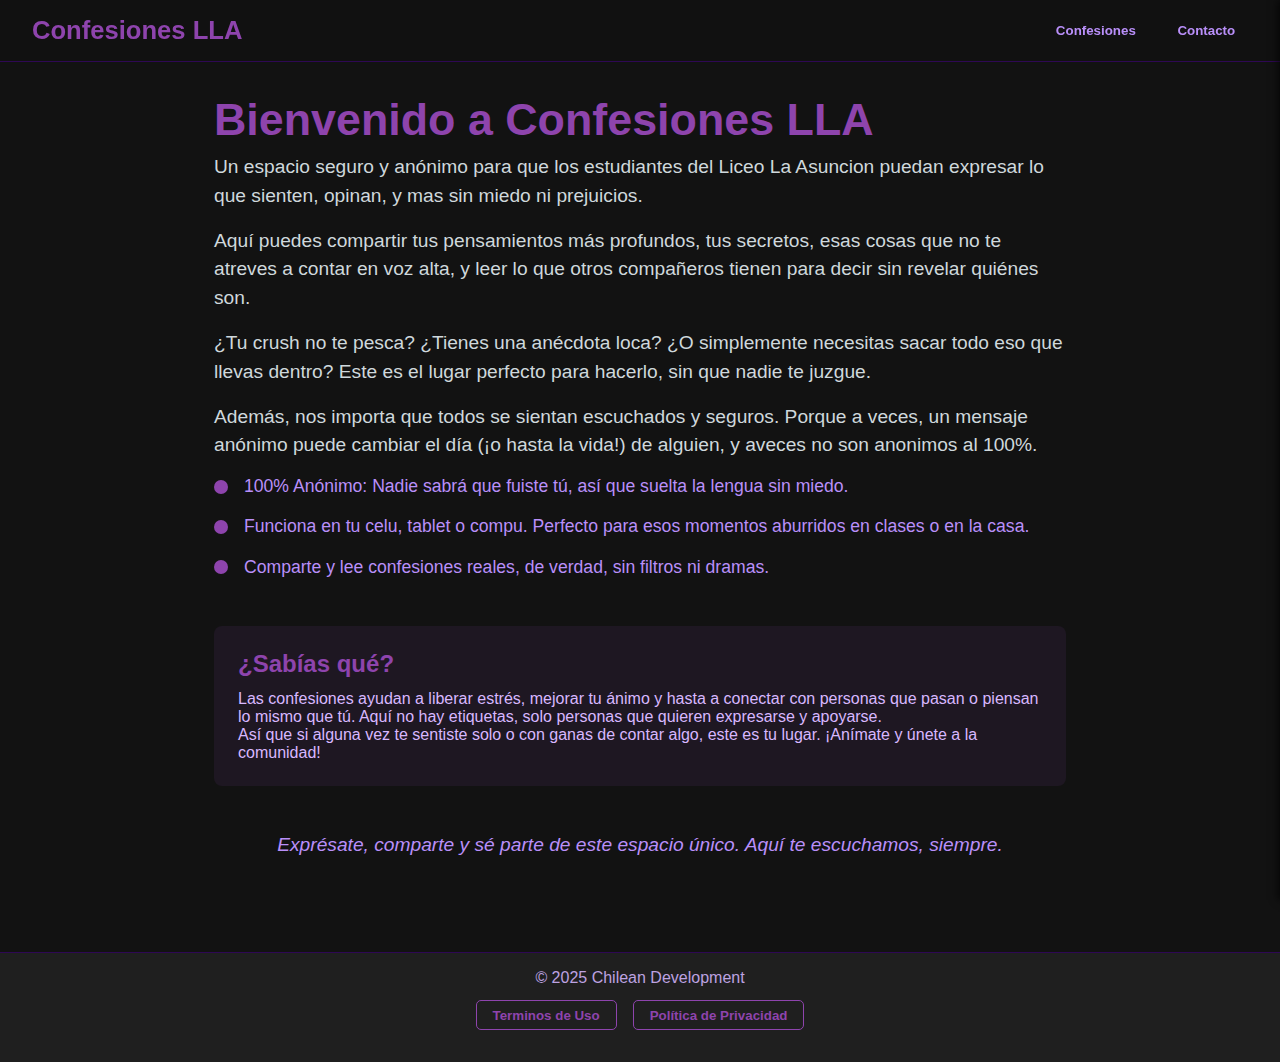
<file: index.html>
<!DOCTYPE html>
<html lang="es">
<head>
 <meta charset="UTF-8" />
  <meta name="viewport" content="width=device-width, initial-scale=1.0" />

  <!-- Título de la pestaña -->
  <title>Home | LLA</title>

  <!-- Descripción para motores de búsqueda y previews -->
  <meta name="description" content="Envía y lee confesiones anónimas en LLA Confess. Sé parte del anonimato, sin filtros." />

  <!-- Favicon -->
  <link rel="icon" type="image/png" href="https://cdhub.store/Assets/Img/logo.png" />
  <link rel="apple-touch-icon" href="https://cdhub.store/Assets/Img/logo.png" />

  <!-- Open Graph / Facebook -->
  <meta property="og:type" content="website" />
  <meta property="og:url" content="https://cdhub.store/Confess/" />
  <meta property="og:title" content="Home | LLA" />
  <meta property="og:description" content="Envía y lee confesiones anónimas en LLA Confess. Sé parte del anonimato, sin filtros." />
  <meta property="og:image" content="https://cdhub.store/Assets/Img/logo.png" />

  <!-- Twitter Card -->
  <meta name="twitter:card" content="summary_large_image" />
  <meta name="twitter:url" content="https://cdhub.store/Confess/" />
  <meta name="twitter:title" content="Home | LLA" />
  <meta name="twitter:description" content="Envía y lee confesiones anónimas en LLA Confess. Sé parte del anonimato, sin filtros." />
  <meta name="twitter:image" content="https://cdhub.store/Assets/Img/logo.png" />
  <link rel="stylesheet" href="CSS/styles.css" />
</head>
<body>
  <header class="topbar">
    <div class="logo">Confesiones LLA</div>
    
    <nav class="nav-buttons">
      <button class="nav-btn" onclick="location.href='Confess'">Confesiones</button>
      <button class="nav-btn" onclick="location.href='Contacts'">Contacto</button>
    </nav>

    <button class="hamburger" id="hamburgerBtn" aria-label="Abrir menú">
      &#9776;
    </button>
  </header>

  <aside id="mobileMenu" class="mobile-menu">
    <button class="close-btn" id="closeMenuBtn" aria-label="Cerrar menú">&times;</button>
    <nav class="mobile-nav">
      <a href="Confess">Confesiones</a>
      <a href="Contacts">Contacto</a>
    </nav>
  </aside>

  <main>
    <section class="intro">
      <h1>Bienvenido a Confesiones LLA</h1>
      <p>Un espacio seguro y anónimo para que los estudiantes del Liceo La Asuncion puedan expresar lo que sienten, opinan, y mas sin miedo ni prejuicios.</p>
      <p>Aquí puedes compartir tus pensamientos más profundos, tus secretos, esas cosas que no te atreves a contar en voz alta, y leer lo que otros compañeros tienen para decir sin revelar quiénes son.</p>
      <p>¿Tu crush no te pesca? ¿Tienes una anécdota loca? ¿O simplemente necesitas sacar todo eso que llevas dentro? Este es el lugar perfecto para hacerlo, sin que nadie te juzgue.</p>
      <p>Además, nos importa que todos se sientan escuchados y seguros. Porque a veces, un mensaje anónimo puede cambiar el día (¡o hasta la vida!) de alguien, y aveces no son anonimos al 100%.</p>
    </section>

    <section class="features">
      <div class="feature">
        <span class="dot"></span>
        <p>100% Anónimo: Nadie sabrá que fuiste tú, así que suelta la lengua sin miedo.</p>
      </div>
      <div class="feature">
        <span class="dot"></span>
        <p>Funciona en tu celu, tablet o compu. Perfecto para esos momentos aburridos en clases o en la casa.</p>
      </div>
      <div class="feature">
        <span class="dot"></span>
        <p>Comparte y lee confesiones reales, de verdad, sin filtros ni dramas.</p>
      </div>
    </section>

    <section class="extra-info">
      <h2>¿Sabías qué?</h2>
      <p>Las confesiones ayudan a liberar estrés, mejorar tu ánimo y hasta a conectar con personas que pasan o piensan lo mismo que tú. Aquí no hay etiquetas, solo personas que quieren expresarse y apoyarse.</p>
      <p>Así que si alguna vez te sentiste solo o con ganas de contar algo, este es tu lugar. ¡Anímate y únete a la comunidad!</p>
    </section>

    <section class="motivational">
      <p>Exprésate, comparte y sé parte de este espacio único. Aquí te escuchamos, siempre.</p>
    </section>
  </main>

  <footer>
    <p>© 2025 Chilean Development</p>
    <div class="footer-buttons">
      <button onclick="location.href='Terminos-y-Condiciones'">Terminos de Uso</button>
      <button onclick="location.href='Politicas-de-Privacidad'">Política de Privacidad</button>
    </div>
  </footer>

  <script src="JS/menu.js"></script>

</body>
</html>
</file>
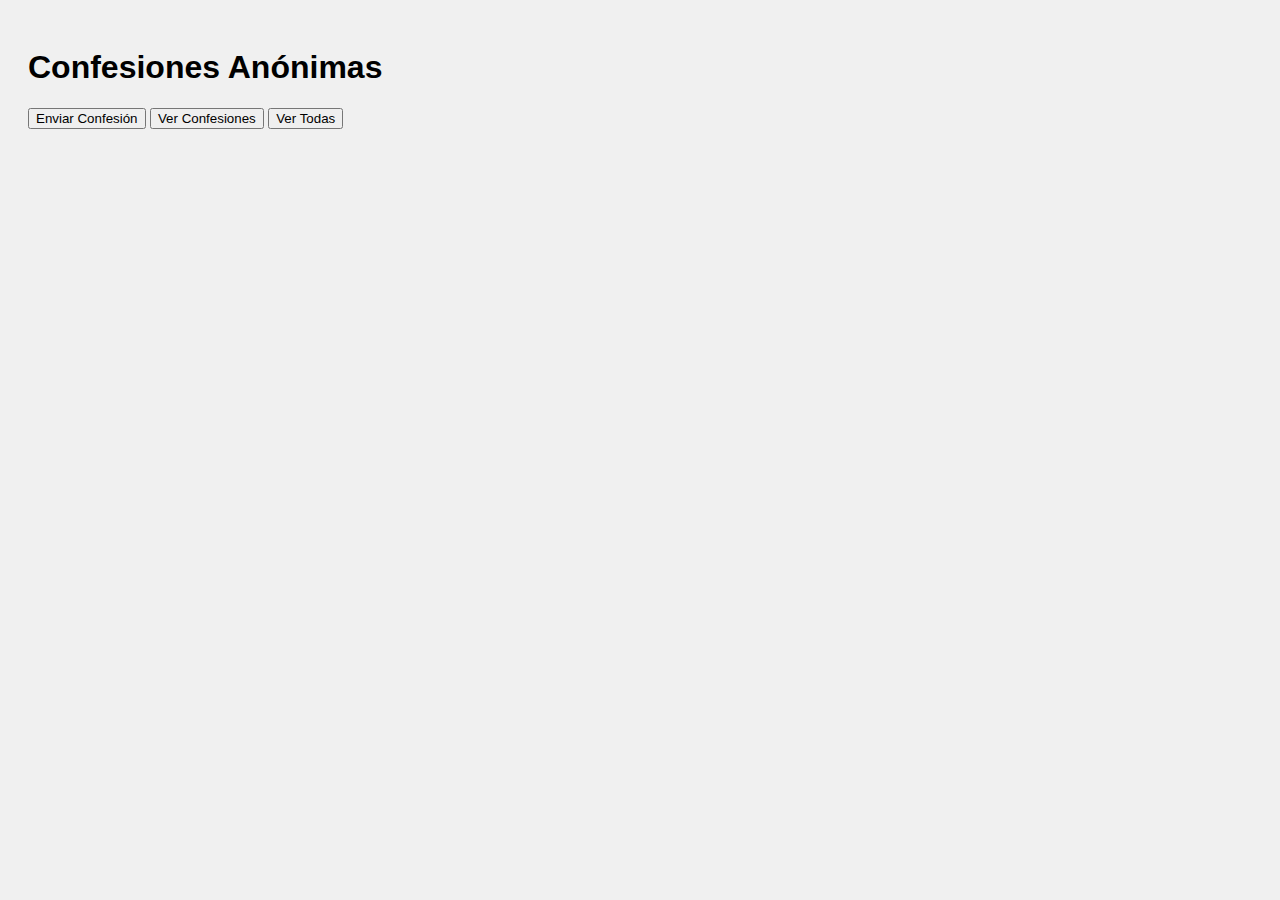
<file: Confess/index.html>
<!DOCTYPE html>
<html lang="es">
<head>
  <meta charset="UTF-8" />
  <meta name="viewport" content="width=device-width, initial-scale=1.0" />
  <title>Confesiones Anónimas</title>
  <style>
    body {
      font-family: Arial;
      background: #f0f0f0;
      padding: 20px;
    }
    .oculto { display: none; }
    .confesion-box {
      padding: 10px;
      margin-bottom: 15px;
      border-radius: 10px;
      color: white;
    }
    .rojo { background: crimson; }
    .azul { background: royalblue; }
    .verde { background: seagreen; }
  </style>
</head>
<body>
  <h1>Confesiones Anónimas</h1>
  <button onclick="mostrarFormulario()">Enviar Confesión</button>
  <button onclick="verConfesiones()">Ver Confesiones</button>
  <button onclick="verTodas()">Ver Todas</button>

  <div id="formulario" class="oculto">
    <h2>Enviar una Confesión</h2>
    <form id="confesionForm">
      <input type="email" id="correo" placeholder="Correo (opcional)" /><br><br>
      <textarea id="mensaje" placeholder="Tu confesión..." required></textarea><br><br>
      <select id="fondo">
        <option value="rojo">Rojo</option>
        <option value="azul">Azul</option>
        <option value="verde">Verde</option>
      </select><br><br>
      <button type="submit">Enviar</button>
    </form>
  </div>

  <div id="confesiones" class="oculto">
    <h2>Confesiones</h2>
    <div id="listaConfesiones"></div>
    <button onclick="anterior()">Anterior</button>
    <button onclick="siguiente()">Siguiente</button>
  </div>

  <script>
    let pagina = 0;
    let confesiones = JSON.parse(localStorage.getItem("confesiones")) || [];

    function guardarConfesiones() {
      localStorage.setItem("confesiones", JSON.stringify(confesiones));
    }

    function mostrarFormulario() {
      document.getElementById('formulario').classList.remove('oculto');
      document.getElementById('confesiones').classList.add('oculto');
    }

    function verConfesiones() {
      document.getElementById('formulario').classList.add('oculto');
      document.getElementById('confesiones').classList.remove('oculto');
      mostrarConfesiones();
    }

    function mostrarConfesiones() {
      const lista = document.getElementById('listaConfesiones');
      lista.innerHTML = "";

      if (confesiones.length === 0) {
        lista.innerHTML = "<p>No hay confesiones aún.</p>";
        return;
      }

      const conf = confesiones[pagina];
      const div = document.createElement("div");
      div.className = `confesion-box ${conf.fondo}`;
      div.innerText = conf.texto;
      lista.appendChild(div);
    }

    function siguiente() {
      if (pagina < confesiones.length - 1) {
        pagina++;
        mostrarConfesiones();
      }
    }

    function anterior() {
      if (pagina > 0) {
        pagina--;
        mostrarConfesiones();
      }
    }

    function verTodas() {
      const lista = document.getElementById('listaConfesiones');
      lista.innerHTML = "";
      confesiones.forEach(conf => {
        const div = document.createElement("div");
        div.className = `confesion-box ${conf.fondo}`;
        div.innerText = conf.texto;
        lista.appendChild(div);
      });
    }

    document.getElementById("confesionForm").addEventListener("submit", function(e) {
      e.preventDefault();
      const correo = document.getElementById("correo").value;
      const texto = document.getElementById("mensaje").value;
      const fondo = document.getElementById("fondo").value;

      confesiones.push({ correo, texto, fondo });
      guardarConfesiones();

      document.getElementById("confesionForm").reset();
      alert("Confesión enviada.");
      mostrarFormulario();
    });
  </script>
</body>
</html>
</file>
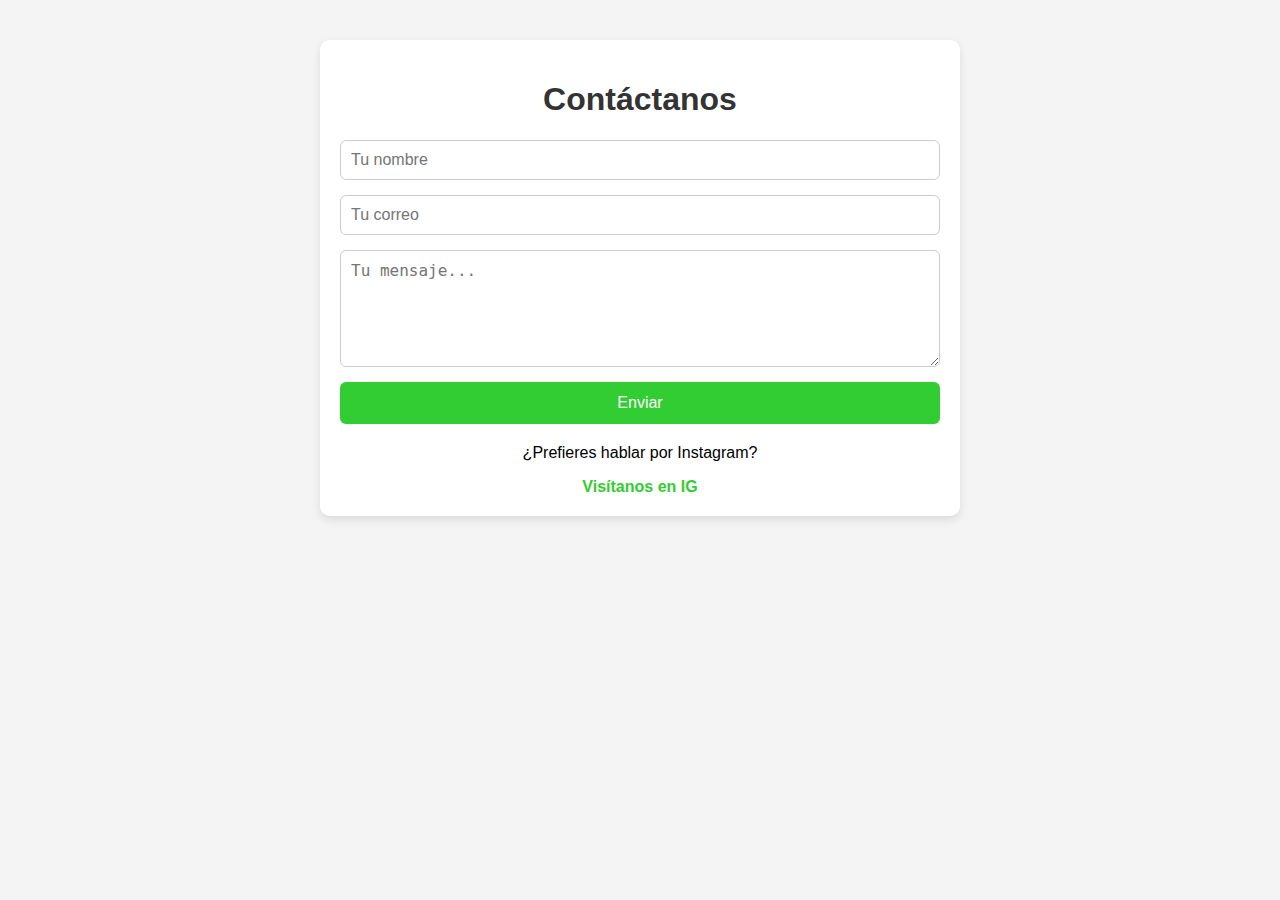
<file: Contacts/index.html>
<!DOCTYPE html>
<html lang="es">
<head>
  <meta charset="UTF-8" />
  <meta name="viewport" content="width=device-width, initial-scale=1.0" />

  <title>Contacto | LLA</title>
  <meta name="description" content="Envía y lee confesiones anónimas en LLA Confess. Sé parte del anonimato, sin filtros." />
  <link rel="icon" type="image/png" href="https://cdhub.store/Assets/Img/logo.png" />
  <link rel="apple-touch-icon" href="https://cdhub.store/Assets/Img/logo.png" />

  <!-- Open Graph -->
  <meta property="og:type" content="website" />
  <meta property="og:url" content="https://cdhub.store/Confess/" />
  <meta property="og:title" content="Contacto | LLA" />
  <meta property="og:description" content="Envía y lee confesiones anónimas en LLA Confess. Sé parte del anonimato, sin filtros." />
  <meta property="og:image" content="https://cdhub.store/Assets/Img/logo.png" />

  <!-- Twitter -->
  <meta name="twitter:card" content="summary_large_image" />
  <meta name="twitter:url" content="https://cdhub.store/Confess/" />
  <meta name="twitter:title" content="Contacto | LLA" />
  <meta name="twitter:description" content="Envía y lee confesiones anónimas en LLa Confess. Sé parte del anonimato, sin filtros." />
  <meta name="twitter:image" content="https://cdhub.store/Assets/Img/logo.png" />

  <link rel="stylesheet" href="../CSS/contacto.css" />
</head>
<body>
  <div class="container">
    <h1>Contáctanos</h1>
    <form action="https://formspree.io/f/mkgzbvja" method="POST">
      <input type="text" name="nombre" placeholder="Tu nombre" required>
      <input type="email" name="email" placeholder="Tu correo" required>
      <textarea name="mensaje" rows="5" placeholder="Tu mensaje..." required></textarea>
      <button type="submit">Enviar</button>
    </form>

    <div class="social">
      <p>¿Prefieres hablar por Instagram?</p>
      <a href="https://instagram.com/lla.confess" target="_blank">Visítanos en IG</a>
    </div>
  </div>
</body>
</html>
</file>
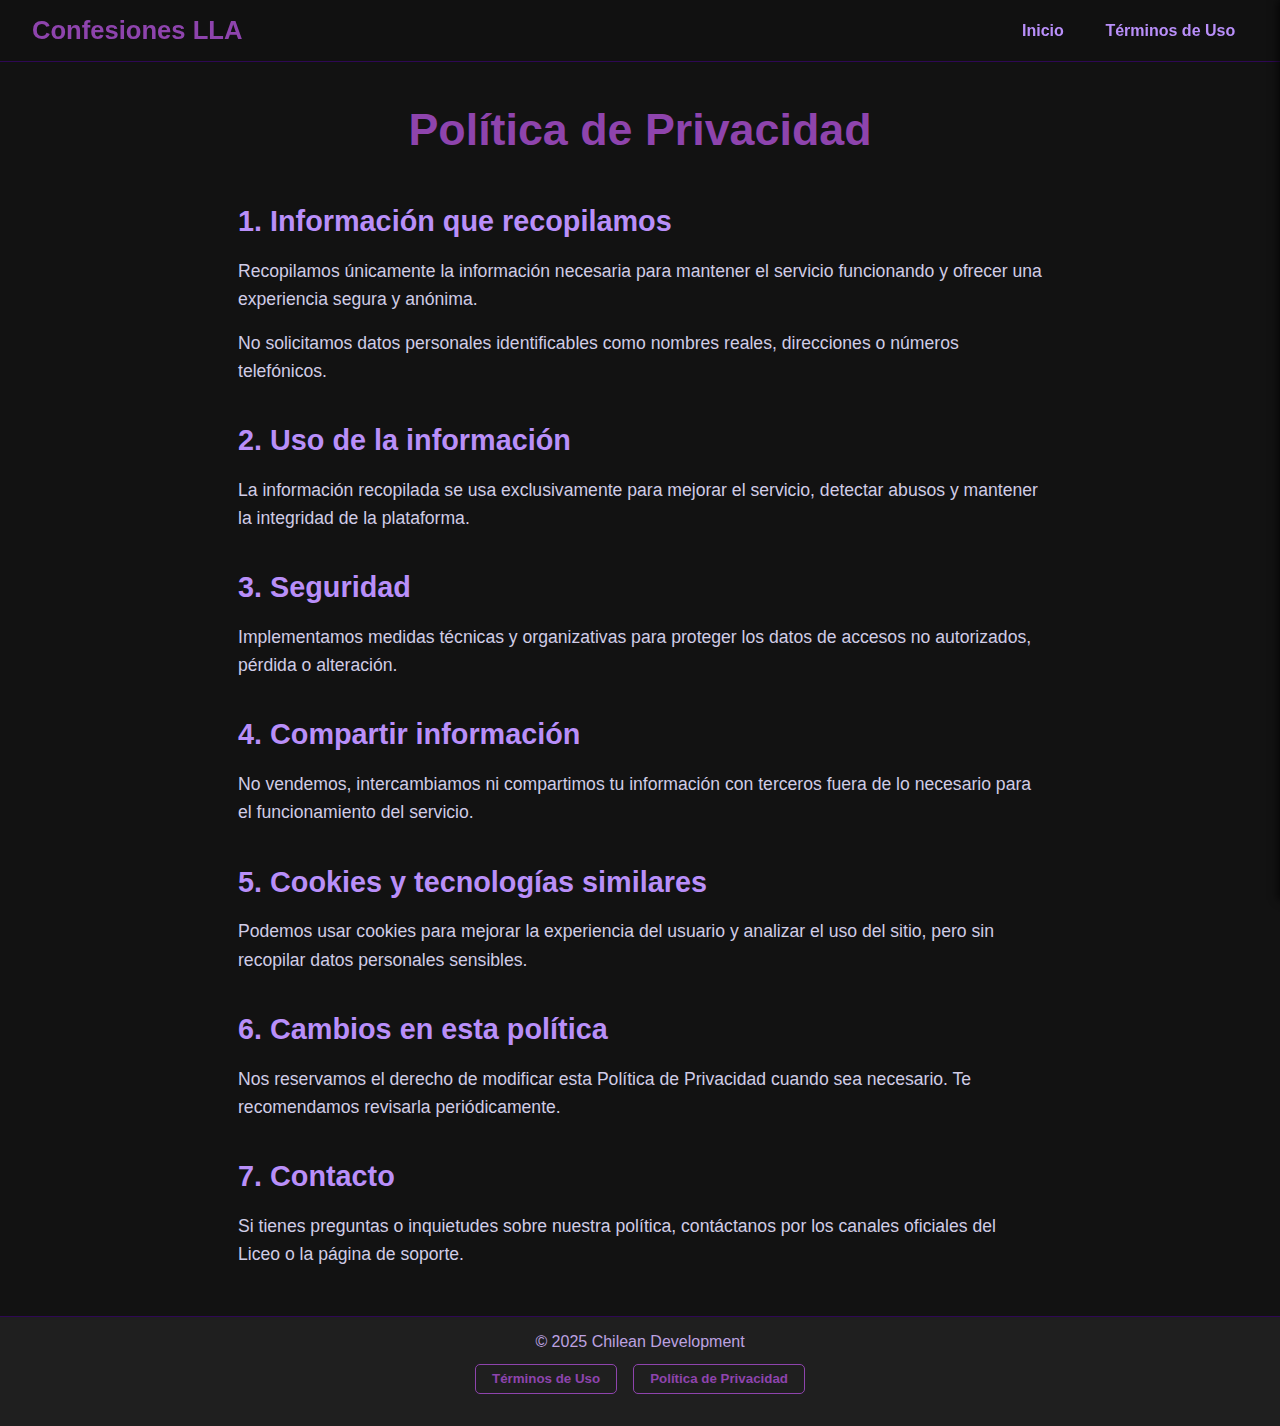
<file: Politicas-de-Privacidad/index.html>
<!DOCTYPE html>
<html lang="es">
<head>
  <meta charset="UTF-8" />
  <meta name="viewport" content="width=device-width, initial-scale=1" />
  <title>Política de Privacidad - Confesiones LLA</title>
  <link rel="stylesheet" href="../CSS/privacy.css" />
</head>
<body>
  <header class="topbar">
    <div class="logo">Confesiones LLA</div>
    
    <nav class="nav-buttons">
      <button class="nav-btn" onclick="location.href='../index.html'">Inicio</button>
      <button class="nav-btn" onclick="location.href='../Terminos-y-Condiciones'">Términos de Uso</button>
    </nav>

    <button class="hamburger" id="hamburgerBtn" aria-label="Abrir menú">&#9776;</button>
  </header>

  <aside id="mobileMenu" class="mobile-menu">
    <button class="close-btn" id="closeMenuBtn" aria-label="Cerrar menú">&times;</button>
    <nav class="mobile-nav">
      <a href="../index.html">Inicio</a>
      <a href="../Terminos-y-Condiciones">Términos de Uso</a>
    </nav>
  </aside>

  <main class="privacy-content">
    <h1>Política de Privacidad</h1>

    <section>
      <h2>1. Información que recopilamos</h2>
      <p>Recopilamos únicamente la información necesaria para mantener el servicio funcionando y ofrecer una experiencia segura y anónima.</p>
      <p>No solicitamos datos personales identificables como nombres reales, direcciones o números telefónicos.</p>
    </section>

    <section>
      <h2>2. Uso de la información</h2>
      <p>La información recopilada se usa exclusivamente para mejorar el servicio, detectar abusos y mantener la integridad de la plataforma.</p>
    </section>

    <section>
      <h2>3. Seguridad</h2>
      <p>Implementamos medidas técnicas y organizativas para proteger los datos de accesos no autorizados, pérdida o alteración.</p>
    </section>

    <section>
      <h2>4. Compartir información</h2>
      <p>No vendemos, intercambiamos ni compartimos tu información con terceros fuera de lo necesario para el funcionamiento del servicio.</p>
    </section>

    <section>
      <h2>5. Cookies y tecnologías similares</h2>
      <p>Podemos usar cookies para mejorar la experiencia del usuario y analizar el uso del sitio, pero sin recopilar datos personales sensibles.</p>
    </section>

    <section>
      <h2>6. Cambios en esta política</h2>
      <p>Nos reservamos el derecho de modificar esta Política de Privacidad cuando sea necesario. Te recomendamos revisarla periódicamente.</p>
    </section>

    <section>
      <h2>7. Contacto</h2>
      <p>Si tienes preguntas o inquietudes sobre nuestra política, contáctanos por los canales oficiales del Liceo o la página de soporte.</p>
    </section>
  </main>

  <footer>
    <p>© 2025 Chilean Development</p>
    <div class="footer-buttons">
      <button onclick="location.href='../Terminos-y-Condiciones'">Términos de Uso</button>
      <button onclick="location.href='../Politicas-de-Privacidad'">Política de Privacidad</button>
    </div>
  </footer>

  <script src="../JS/menu.js"></script>
</body>
</html>
</file>
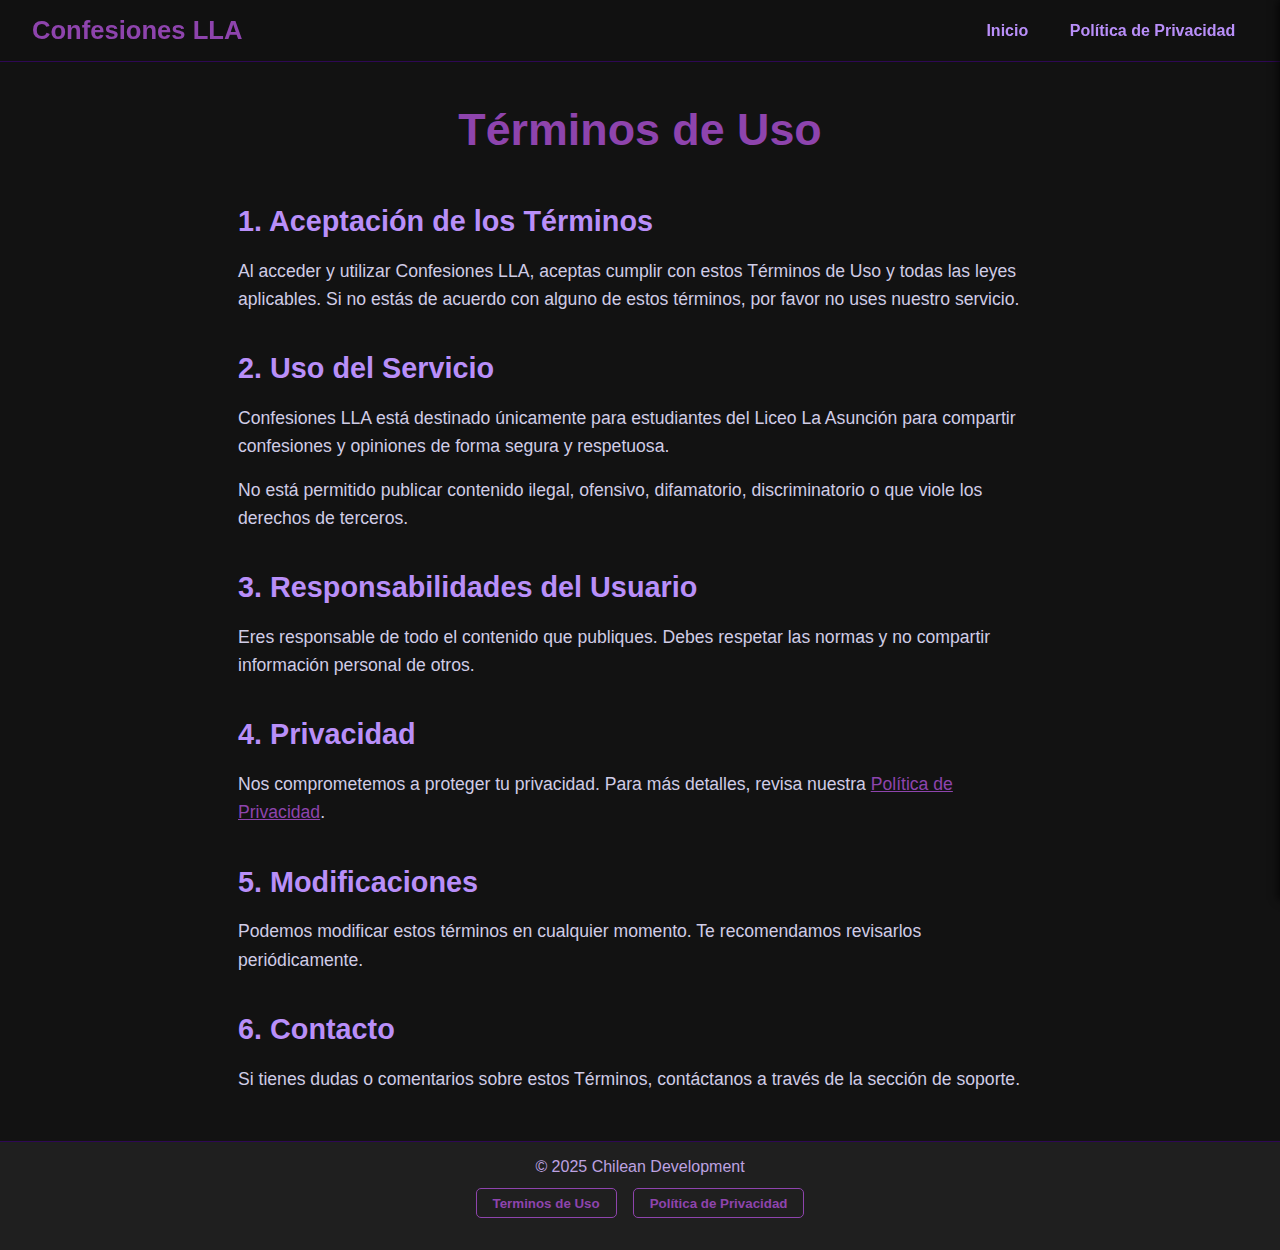
<file: Terminos-y-Condiciones/index.html>
<!DOCTYPE html>
<html lang="es">
<head>
  <meta charset="UTF-8" />
  <meta name="viewport" content="width=device-width, initial-scale=1" />
  <title>Términos de Uso - Confesiones LLA</title>
  <link rel="stylesheet" href="../CSS/tos.css" />
</head>
<body>
  <header class="topbar">
    <div class="logo">Confesiones LLA</div>
    
    <nav class="nav-buttons">
      <button class="nav-btn" onclick="location.href='../index.html'">Inicio</button>
      <button class="nav-btn" onclick="location.href='../Politicas-de-Privacidad'">Política de Privacidad</button>
    </nav>

    <button class="hamburger" id="hamburgerBtn" aria-label="Abrir menú">&#9776;</button>
  </header>

  <aside id="mobileMenu" class="mobile-menu">
    <button class="close-btn" id="closeMenuBtn" aria-label="Cerrar menú">&times;</button>
    <nav class="mobile-nav">
      <a href="../index.html">Inicio</a>
      <a href="../Politicas-de-Privacidad">Política de Privacidad</a>
    </nav>
  </aside>

  <main class="tos-content">
    <h1>Términos de Uso</h1>

    <section>
      <h2>1. Aceptación de los Términos</h2>
      <p>Al acceder y utilizar Confesiones LLA, aceptas cumplir con estos Términos de Uso y todas las leyes aplicables. Si no estás de acuerdo con alguno de estos términos, por favor no uses nuestro servicio.</p>
    </section>

    <section>
      <h2>2. Uso del Servicio</h2>
      <p>Confesiones LLA está destinado únicamente para estudiantes del Liceo La Asunción para compartir confesiones y opiniones de forma segura y respetuosa.</p>
      <p>No está permitido publicar contenido ilegal, ofensivo, difamatorio, discriminatorio o que viole los derechos de terceros.</p>
    </section>

    <section>
      <h2>3. Responsabilidades del Usuario</h2>
      <p>Eres responsable de todo el contenido que publiques. Debes respetar las normas y no compartir información personal de otros.</p>
    </section>

    <section>
      <h2>4. Privacidad</h2>
      <p>Nos comprometemos a proteger tu privacidad. Para más detalles, revisa nuestra <a href="../Politicas-de-Privacidad">Política de Privacidad</a>.</p>
    </section>

    <section>
      <h2>5. Modificaciones</h2>
      <p>Podemos modificar estos términos en cualquier momento. Te recomendamos revisarlos periódicamente.</p>
    </section>

    <section>
      <h2>6. Contacto</h2>
      <p>Si tienes dudas o comentarios sobre estos Términos, contáctanos a través de la sección de soporte.</p>
    </section>
  </main>

  <footer>
    <p>© 2025 Chilean Development</p>
    <div class="footer-buttons">
      <button onclick="location.href='../Terminos-y-Condiciones'">Terminos de Uso</button>
      <button onclick="location.href='../Politicas-de-Privacidad'">Política de Privacidad</button>
    </div>
  </footer>

  <script src="../JS/menu.js"></script>
</body>
</html>
</file>
<file: CSS/styles.css>
* {
  margin: 0;
  padding: 0;
  box-sizing: border-box;
  font-family: 'Segoe UI', Tahoma, Geneva, Verdana, sans-serif;
}

body {
  background-color: #121212;
  color: #e0e0e0;
  min-height: 100vh;
  display: flex;
  flex-direction: column;
  justify-content: space-between;
}

.topbar {
  position: sticky;
  top: 0;
  width: 100%;
  backdrop-filter: blur(10px);
  background: rgba(18, 18, 18, 0.85);
  display: flex;
  justify-content: space-between;
  align-items: center;
  padding: 1rem 2rem;
  z-index: 110;
  border-bottom: 1px solid #2e0854;
}

.logo {
  font-size: 1.6rem;
  font-weight: 700;
  color: #8e44ad;
}

.nav-buttons {
  display: flex;
  gap: 1rem;
}

.nav-btn {
  background: transparent;
  border: none;
  color: #b98ff9;
  font-weight: 600;
  cursor: pointer;
  transition: color 0.3s ease;
  padding: 0.3rem 0.8rem;
  border-radius: 5px;
}

.nav-btn:hover {
  color: #6f3fb5;
  background-color: rgba(111, 63, 181, 0.2);
}

.hamburger {
  display: none;
  font-size: 2rem;
  background: transparent;
  border: none;
  color: #b98ff9;
  cursor: pointer;
}

main {
  flex-grow: 1;
  padding: 2rem 1.5rem;
  max-width: 900px;
  margin: 0 auto;
}

.intro h1 {
  font-size: 2.8rem;
  margin-bottom: 0.5rem;
  color: #8e44ad;
}

.intro p {
  font-size: 1.2rem;
  line-height: 1.5;
  color: #cfd8dc;
  margin-bottom: 1rem;
}

.features {
  display: flex;
  flex-direction: column;
  gap: 1.2rem;
  margin-bottom: 3rem;
}

.feature {
  display: flex;
  align-items: center;
  gap: 1rem;
  font-size: 1.1rem;
  color: #b98ff9;
}

.dot {
  width: 14px;
  height: 14px;
  background-color: #8e44ad;
  border-radius: 50%;
  flex-shrink: 0;
}

.extra-info {
  background-color: rgba(142, 68, 173, 0.1);
  padding: 1.5rem;
  border-radius: 8px;
  color: #d8b7ff;
  margin-bottom: 3rem;
}

.extra-info h2 {
  margin-bottom: 0.8rem;
  color: #8e44ad;
}

.motivational {
  text-align: center;
  font-style: italic;
  font-size: 1.2rem;
  color: #b98ff9;
  margin-bottom: 4rem;
}

footer {
  background-color: #1f1f1f;
  text-align: center;
  padding: 1rem 1rem 2rem;
  border-top: 1px solid #2e0854;
  color: #bda2e1;
  user-select: none;
}

.footer-buttons {
  margin-top: 0.8rem;
  display: flex;
  justify-content: center;
  gap: 1rem;
}

.footer-buttons button {
  background-color: transparent;
  border: 1.5px solid #8e44ad;
  color: #8e44ad;
  padding: 0.4rem 1rem;
  font-weight: 600;
  cursor: pointer;
  border-radius: 5px;
  transition: background-color 0.3s ease;
}

.footer-buttons button:hover {
  background-color: #8e44ad;
  color: #121212;
}

.mobile-menu {
  position: fixed;
  top: 0;
  right: 0;
  width: 250px;
  height: 100%;
  background-color: #1f1f1f;
  box-shadow: -2px 0 8px rgba(0,0,0,0.7);
  transform: translateX(100%);
  transition: transform 0.3s ease;
  z-index: 120;
  display: flex;
  flex-direction: column;
  padding: 1rem;
}

.close-btn {
  background: transparent;
  border: none;
  color: #8e44ad;
  font-size: 2rem;
  align-self: flex-end;
  cursor: pointer;
  margin-bottom: 1rem;
}

.mobile-nav {
  display: flex;
  flex-direction: column;
  gap: 1.2rem;
}

.mobile-nav a {
  color: #b98ff9;
  font-weight: 600;
  text-decoration: none;
  font-size: 1.2rem;
  padding: 0.5rem 0;
  border-bottom: 1px solid transparent;
  transition: border-color 0.3s ease;
}

.mobile-nav a:hover {
  border-bottom: 1px solid #8e44ad;
}


@media (max-width: 600px) {
  .nav-buttons {
    display: none;
  }
  .hamburger {
    display: block;
  }

  main {
    padding: 1rem;
  }

  .intro h1 {
    font-size: 2rem;
  }

  .features {
    gap: 0.8rem;
  }

  .feature {
    font-size: 1rem;
  }

  .extra-info {
    padding: 1rem;
    margin-bottom: 2rem;
  }

  .motivational {
    font-size: 1rem;
    margin-bottom: 2rem;
  }
}
</file>
<file: CSS/contacto.css>
body {
  font-family: sans-serif;
  background: #f4f4f4;
  margin: 0;
  padding: 0;
}

.container {
  max-width: 600px;
  margin: 40px auto;
  background: white;
  padding: 20px;
  border-radius: 10px;
  box-shadow: 0 4px 10px rgba(0,0,0,0.1);
}

h1 {
  text-align: center;
  color: #333;
}

form {
  display: flex;
  flex-direction: column;
  gap: 15px;
}

input, textarea {
  padding: 10px;
  font-size: 16px;
  border: 1px solid #ccc;
  border-radius: 6px;
  resize: vertical;
}

button {
  padding: 12px;
  background: #32CD32;
  border: none;
  color: white;
  font-size: 16px;
  border-radius: 6px;
  cursor: pointer;
}

button:hover {
  background: #28a428;
}

.social {
  margin-top: 20px;
  text-align: center;
}

.social a {
  color: #32CD32;
  text-decoration: none;
  font-weight: bold;
}

.social a:hover {
  text-decoration: underline;
}
</file>
<file: CSS/privacy.css>
* {
  margin: 0;
  padding: 0;
  box-sizing: border-box;
  font-family: 'Segoe UI', Tahoma, Geneva, Verdana, sans-serif;
}

body {
  background-color: #121212;
  color: #e0e0e0;
  min-height: 100vh;
  display: flex;
  flex-direction: column;
  justify-content: space-between;
}

.topbar {
  position: sticky;
  top: 0;
  width: 100%;
  backdrop-filter: blur(10px);
  background: rgba(18, 18, 18, 0.85);
  display: flex;
  justify-content: space-between;
  align-items: center;
  padding: 1rem 2rem;
  z-index: 110;
  border-bottom: 1px solid #2e0854;
}

.logo {
  font-size: 1.6rem;
  font-weight: 700;
  color: #8e44ad;
}

.nav-buttons {
  display: flex;
  gap: 1rem;
}

.nav-btn {
  background: transparent;
  border: none;
  color: #b98ff9;
  font-weight: 600;
  cursor: pointer;
  transition: color 0.3s ease;
  font-size: 1rem;
  padding: 0.3rem 0.8rem;
  border-radius: 5px;
}

.nav-btn:hover {
  color: #6f3fb5;
  background-color: rgba(111, 63, 181, 0.2);
}

.hamburger {
  display: none;
  font-size: 2rem;
  background: transparent;
  border: none;
  color: #b98ff9;
  cursor: pointer;
}

main.privacy-content {
  flex-grow: 1;
  padding: 2rem 3rem;
  max-width: 900px;
  margin: 0 auto;
  line-height: 1.6;
}

main.privacy-content h1 {
  font-size: 2.8rem;
  margin-bottom: 1rem;
  color: #8e44ad;
  text-align: center;
}

main.privacy-content h2 {
  font-size: 1.8rem;
  margin-top: 2rem;
  margin-bottom: 0.8rem;
  color: #b98ff9;
}

main.privacy-content p {
  font-size: 1.1rem;
  color: #d0cce6;
  margin-bottom: 1rem;
}

main.privacy-content a {
  color: #8e44ad;
  text-decoration: underline;
  cursor: pointer;
}

main.privacy-content a:hover {
  color: #b98ff9;
}

footer {
  background-color: #1f1f1f;
  text-align: center;
  padding: 1rem 1rem 2rem;
  border-top: 1px solid #2e0854;
  color: #bda2e1;
  user-select: none;
}

.footer-buttons {
  margin-top: 0.8rem;
  display: flex;
  justify-content: center;
  gap: 1rem;
}

.footer-buttons button {
  background-color: transparent;
  border: 1.5px solid #8e44ad;
  color: #8e44ad;
  padding: 0.4rem 1rem;
  font-weight: 600;
  cursor: pointer;
  border-radius: 5px;
  transition: background-color 0.3s ease;
}

.footer-buttons button:hover {
  background-color: #8e44ad;
  color: #121212;
}

/* Menú lateral móvil */
.mobile-menu {
  position: fixed;
  top: 0;
  right: 0;
  width: 250px;
  height: 100%;
  background-color: #1f1f1f;
  box-shadow: -2px 0 8px rgba(0,0,0,0.7);
  transform: translateX(100%);
  transition: transform 0.3s ease;
  z-index: 120;
  display: flex;
  flex-direction: column;
  padding: 1rem;
}

.close-btn {
  background: transparent;
  border: none;
  color: #8e44ad;
  font-size: 2rem;
  align-self: flex-end;
  cursor: pointer;
  margin-bottom: 1rem;
}

.mobile-nav {
  display: flex;
  flex-direction: column;
  gap: 1.2rem;
}

.mobile-nav a {
  color: #b98ff9;
  font-weight: 600;
  text-decoration: none;
  font-size: 1.2rem;
  padding: 0.5rem 0;
  border-bottom: 1px solid transparent;
  transition: border-color 0.3s ease;
}

.mobile-nav a:hover {
  border-bottom: 1px solid #8e44ad;
}

/* Responsive */

@media (max-width: 600px) {
  .nav-buttons {
    display: none;
  }
  .hamburger {
    display: block;
  }

  main.privacy-content {
    padding: 1rem 1.5rem;
  }

  main.privacy-content h1 {
    font-size: 2rem;
  }

  main.privacy-content h2 {
    font-size: 1.4rem;
  }

  main.privacy-content p {
    font-size: 1rem;
  }
}
</file>
<file: CSS/tos.css>
* {
  margin: 0;
  padding: 0;
  box-sizing: border-box;
  font-family: 'Segoe UI', Tahoma, Geneva, Verdana, sans-serif;
}

body {
  background-color: #121212;
  color: #e0e0e0;
  min-height: 100vh;
  display: flex;
  flex-direction: column;
  justify-content: space-between;
}

.topbar {
  position: sticky;
  top: 0;
  width: 100%;
  backdrop-filter: blur(10px);
  background: rgba(18, 18, 18, 0.85);
  display: flex;
  justify-content: space-between;
  align-items: center;
  padding: 1rem 2rem;
  z-index: 110;
  border-bottom: 1px solid #2e0854;
}

.logo {
  font-size: 1.6rem;
  font-weight: 700;
  color: #8e44ad;
}

.nav-buttons {
  display: flex;
  gap: 1rem;
}

.nav-btn {
  background: transparent;
  border: none;
  color: #b98ff9;
  font-weight: 600;
  cursor: pointer;
  transition: color 0.3s ease;
  font-size: 1rem;
  padding: 0.3rem 0.8rem;
  border-radius: 5px;
}

.nav-btn:hover {
  color: #6f3fb5;
  background-color: rgba(111, 63, 181, 0.2);
}

.hamburger {
  display: none;
  font-size: 2rem;
  background: transparent;
  border: none;
  color: #b98ff9;
  cursor: pointer;
}

main.tos-content {
  flex-grow: 1;
  padding: 2rem 3rem;
  max-width: 900px;
  margin: 0 auto;
  line-height: 1.6;
}

main.tos-content h1 {
  font-size: 2.8rem;
  margin-bottom: 1rem;
  color: #8e44ad;
  text-align: center;
}

main.tos-content h2 {
  font-size: 1.8rem;
  margin-top: 2rem;
  margin-bottom: 0.8rem;
  color: #b98ff9;
}

main.tos-content p {
  font-size: 1.1rem;
  color: #d0cce6;
  margin-bottom: 1rem;
}

main.tos-content a {
  color: #8e44ad;
  text-decoration: underline;
  cursor: pointer;
}

main.tos-content a:hover {
  color: #b98ff9;
}

footer {
  background-color: #1f1f1f;
  text-align: center;
  padding: 1rem 1rem 2rem;
  border-top: 1px solid #2e0854;
  color: #bda2e1;
  user-select: none;
}

.footer-buttons {
  margin-top: 0.8rem;
  display: flex;
  justify-content: center;
  gap: 1rem;
}

.footer-buttons button {
  background-color: transparent;
  border: 1.5px solid #8e44ad;
  color: #8e44ad;
  padding: 0.4rem 1rem;
  font-weight: 600;
  cursor: pointer;
  border-radius: 5px;
  transition: background-color 0.3s ease;
}

.footer-buttons button:hover {
  background-color: #8e44ad;
  color: #121212;
}

.mobile-menu {
  position: fixed;
  top: 0;
  right: 0;
  width: 250px;
  height: 100%;
  background-color: #1f1f1f;
  box-shadow: -2px 0 8px rgba(0,0,0,0.7);
  transform: translateX(100%);
  transition: transform 0.3s ease;
  z-index: 120;
  display: flex;
  flex-direction: column;
  padding: 1rem;
}

.close-btn {
  background: transparent;
  border: none;
  color: #8e44ad;
  font-size: 2rem;
  align-self: flex-end;
  cursor: pointer;
  margin-bottom: 1rem;
}

.mobile-nav {
  display: flex;
  flex-direction: column;
  gap: 1.2rem;
}

.mobile-nav a {
  color: #b98ff9;
  font-weight: 600;
  text-decoration: none;
  font-size: 1.2rem;
  padding: 0.5rem 0;
  border-bottom: 1px solid transparent;
  transition: border-color 0.3s ease;
}

.mobile-nav a:hover {
  border-bottom: 1px solid #8e44ad;
}


@media (max-width: 600px) {
  .nav-buttons {
    display: none;
  }
  .hamburger {
    display: block;
  }

  main.tos-content {
    padding: 1rem 1.5rem;
  }

  main.tos-content h1 {
    font-size: 2rem;
  }

  main.tos-content h2 {
    font-size: 1.4rem;
  }

  main.tos-content p {
    font-size: 1rem;
  }
}
</file>
